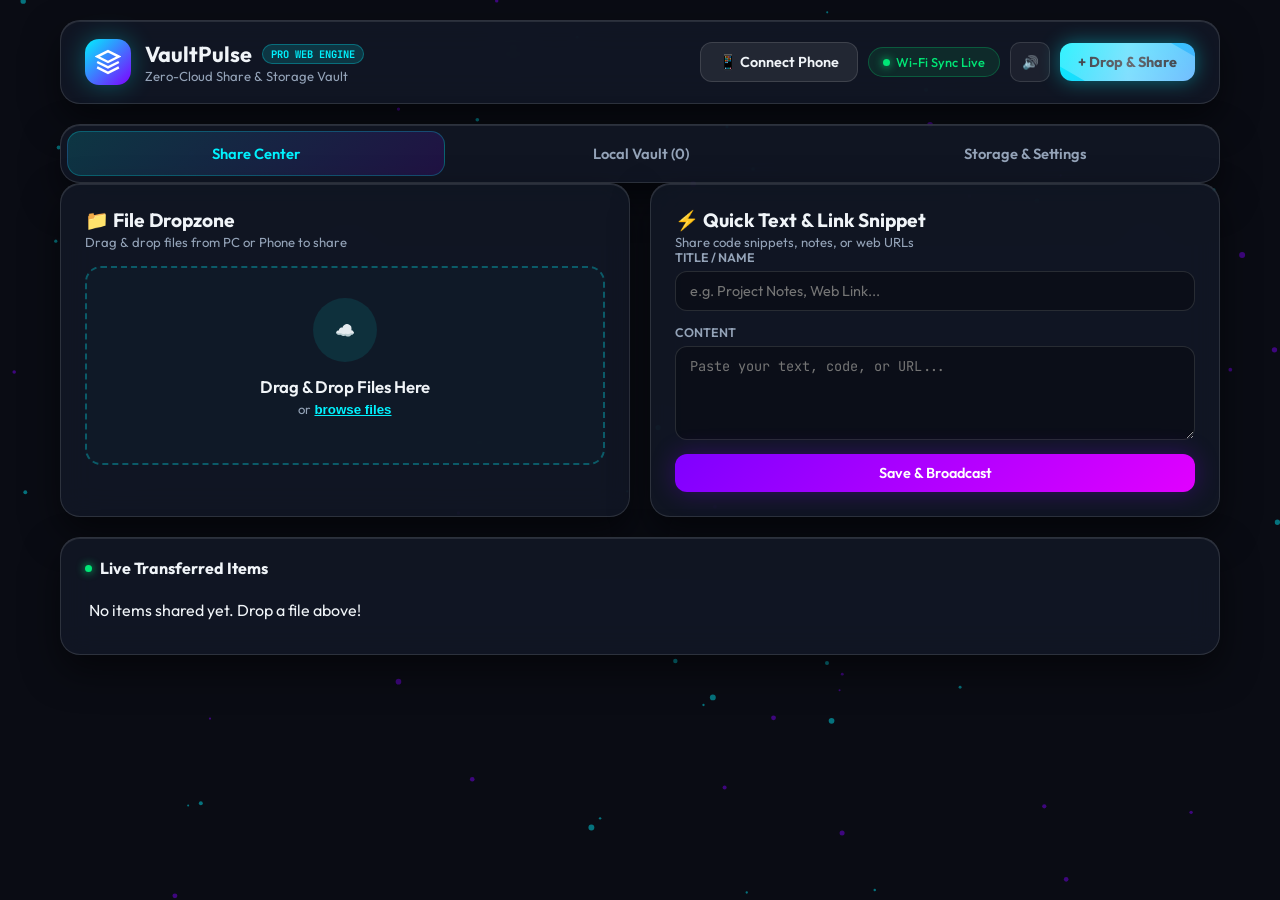
<file: vaultpulse_full_standalone.html>
<!DOCTYPE html>
<html lang="en">
<head>
    <meta charset="UTF-8">
    <meta name="viewport" content="width=device-width, initial-scale=1.0, maximum-scale=1.0, user-scalable=no">
    <title>VaultPulse - Cybernetic Local & Web Share Engine</title>
    <!-- Google Fonts -->
    <link rel="preconnect" href="https://fonts.googleapis.com">
    <link rel="preconnect" href="https://fonts.gstatic.com" crossorigin>
    <link href="https://fonts.googleapis.com/css2?family=JetBrains+Mono:wght@400;600&family=Outfit:wght@300;400;500;600;700;800&display=swap" rel="stylesheet">
    <style>
        /* ==========================================================================
           VaultPulse - Modern Cybernetic Glassmorphic Styling System (Standalone)
           ========================================================================== */
        :root {
            --bg-dark: #0a0c14;
            --bg-card: rgba(18, 24, 38, 0.85);
            --bg-card-hover: rgba(28, 36, 56, 0.95);
            --border-glass: rgba(255, 255, 255, 0.12);
            --border-glass-glow: rgba(0, 242, 254, 0.4);
            --primary-cyan: #00f2fe;
            --primary-blue: #4facfe;
            --accent-purple: #7f00ff;
            --accent-pink: #e100ff;
            --accent-coral: #ff0844;
            --accent-emerald: #00e676;
            --text-main: #f0f4f8;
            --text-muted: #94a3b8;
            --text-dim: #64748b;
            --shadow-glass: 0 16px 36px rgba(0, 0, 0, 0.5), inset 0 1px 0 rgba(255, 255, 255, 0.1);
            --glow-cyan: 0 0 25px rgba(0, 242, 254, 0.3);
            --glow-purple: 0 0 25px rgba(127, 0, 255, 0.3);
            --font-sans: 'Outfit', -apple-system, BlinkMacSystemFont, 'Segoe UI', Roboto, sans-serif;
            --font-mono: 'JetBrains Mono', monospace;
            --transition-fast: 0.2s cubic-bezier(0.4, 0, 0.2, 1);
        }

        * { margin: 0; padding: 0; box-sizing: border-box; }
        html, body { width: 100%; min-height: 100vh; background-color: var(--bg-dark); color: var(--text-main); font-family: var(--font-sans); overflow-x: hidden; -webkit-font-smoothing: antialiased; }

        #bg-canvas { position: fixed; top: 0; left: 0; width: 100vw; height: 100vh; z-index: 0; pointer-events: none; }
        .ambient-glow { position: fixed; border-radius: 50%; filter: blur(100px); z-index: -1; pointer-events: none; opacity: 0.4; animation: floatGlow 14s infinite alternate ease-in-out; }
        .glow-1 { width: 350px; height: 350px; background: radial-gradient(circle, var(--primary-cyan), transparent); top: -50px; left: -50px; }
        .glow-2 { width: 400px; height: 400px; background: radial-gradient(circle, var(--accent-purple), transparent); bottom: -100px; right: -50px; animation-delay: -5s; }
        .glow-3 { width: 250px; height: 250px; background: radial-gradient(circle, var(--accent-pink), transparent); top: 50%; left: 50%; transform: translate(-50%, -50%); animation-delay: -9s; }
        @keyframes floatGlow { 0% { transform: translate(0, 0) scale(1); } 50% { transform: translate(20px, -20px) scale(1.1); } 100% { transform: translate(-20px, 20px) scale(0.95); } }

        .glass-card { background: var(--bg-card); backdrop-filter: blur(16px); -webkit-backdrop-filter: blur(16px); border: 1px solid var(--border-glass); border-radius: 20px; box-shadow: var(--shadow-glass); transition: transform var(--transition-fast), border-color var(--transition-fast); }
        .glass-card:hover { border-color: rgba(255, 255, 255, 0.22); }
        .app-wrapper { position: relative; z-index: 1; width: 100%; max-width: 1200px; margin: 0 auto; padding: 20px; display: flex; flex-direction: column; gap: 20px; }

        .app-header { display: flex; flex-wrap: wrap; justify-content: space-between; align-items: center; padding: 18px 24px; gap: 16px; }
        .brand { display: flex; align-items: center; gap: 14px; }
        .logo-icon { width: 46px; height: 46px; border-radius: 14px; background: linear-gradient(135deg, var(--primary-cyan), var(--accent-purple)); display: flex; align-items: center; justify-content: center; color: #fff; box-shadow: var(--glow-cyan); flex-shrink: 0; }
        .brand-text h1 { font-size: 1.35rem; font-weight: 700; display: flex; align-items: center; gap: 10px; }
        .version-tag { font-size: 0.65rem; font-family: var(--font-mono); padding: 2px 8px; border-radius: 20px; background: rgba(0, 242, 254, 0.15); color: var(--primary-cyan); border: 1px solid rgba(0, 242, 254, 0.3); }
        .tagline { font-size: 0.82rem; color: var(--text-muted); }
        .header-controls { display: flex; align-items: center; gap: 10px; flex-wrap: wrap; }

        .sync-badge { display: inline-flex; align-items: center; gap: 6px; padding: 6px 14px; border-radius: 30px; background: rgba(0, 230, 118, 0.1); border: 1px solid rgba(0, 230, 118, 0.25); font-size: 0.8rem; color: var(--accent-emerald); font-weight: 500; white-space: nowrap; }
        .pulse-dot { width: 7px; height: 7px; border-radius: 50%; background-color: var(--accent-emerald); box-shadow: 0 0 8px var(--accent-emerald); animation: pulseRing 1.8s infinite; }
        @keyframes pulseRing { 0% { transform: scale(0.95); opacity: 1; } 50% { transform: scale(1.4); opacity: 0.4; } 100% { transform: scale(0.95); opacity: 1; } }

        .btn { position: relative; display: inline-flex; align-items: center; justify-content: center; gap: 8px; padding: 10px 18px; border-radius: 12px; font-family: var(--font-sans); font-size: 0.9rem; font-weight: 600; cursor: pointer; border: none; outline: none; transition: all var(--transition-fast); user-select: none; white-space: nowrap; overflow: hidden; }
        .btn-primary { background: linear-gradient(135deg, #00f2fe, #4facfe, #7f00ff); background-size: 200% 200%; color: #030914; font-weight: 700; box-shadow: 0 0 20px rgba(0, 242, 254, 0.4); animation: gradientGlow 3s ease infinite, btnPulse 2.5s ease-in-out infinite; }
        @keyframes gradientGlow { 0% { background-position: 0% 50%; } 50% { background-position: 100% 50%; } 100% { background-position: 0% 50%; } }
        @keyframes btnPulse { 0%, 100% { transform: scale(1); box-shadow: 0 0 18px rgba(0, 242, 254, 0.35); } 50% { transform: scale(1.04); box-shadow: 0 0 28px rgba(0, 242, 254, 0.65); } }
        .btn-primary::after { content: ''; position: absolute; top: -50%; left: -50%; width: 200%; height: 200%; background: linear-gradient(60deg, transparent, rgba(255, 255, 255, 0.4), transparent); transform: rotate(30deg); animation: shimmerSweep 3.2s infinite; }
        @keyframes shimmerSweep { 0% { transform: translateX(-100%) rotate(30deg); } 30%, 100% { transform: translateX(100%) rotate(30deg); } }
        .btn-primary:hover { transform: translateY(-2px) scale(1.02); }
        .btn-accent { background: linear-gradient(135deg, var(--accent-purple), var(--accent-pink)); color: #fff; box-shadow: var(--glow-purple); }
        .btn-secondary { background: rgba(255, 255, 255, 0.08); color: var(--text-main); border: 1px solid var(--border-glass); }
        .btn-danger { background: rgba(255, 8, 68, 0.15); color: #ff4d6d; border: 1px solid rgba(255, 8, 68, 0.3); }
        .btn-link { background: none; border: none; color: var(--primary-cyan); font-weight: 600; text-decoration: underline; cursor: pointer; }
        .icon-btn { width: 40px; height: 40px; border-radius: 10px; background: rgba(255, 255, 255, 0.05); border: 1px solid var(--border-glass); color: var(--text-muted); display: flex; align-items: center; justify-content: center; cursor: pointer; flex-shrink: 0; }

        .nav-tabs { display: flex; padding: 6px; gap: 8px; width: 100%; }
        .nav-btn { flex: 1; display: flex; align-items: center; justify-content: center; gap: 8px; padding: 12px 14px; border-radius: 14px; background: transparent; border: none; color: var(--text-muted); font-family: var(--font-sans); font-size: 0.92rem; font-weight: 600; cursor: pointer; transition: all var(--transition-fast); }
        .nav-btn.active { background: linear-gradient(135deg, rgba(0, 242, 254, 0.15), rgba(127, 0, 255, 0.15)); color: var(--primary-cyan); border: 1px solid rgba(0, 242, 254, 0.25); }
        .tab-content { display: none; animation: fadeInTab 0.3s ease; }
        .tab-content.active { display: block; }
        @keyframes fadeInTab { from { opacity: 0; transform: translateY(6px); } to { opacity: 1; transform: translateY(0); } }

        .share-grid { display: grid; grid-template-columns: 1fr 1fr; gap: 20px; margin-bottom: 20px; }
        .dropzone-card, .text-share-card { padding: 24px; }
        .card-header h2 { font-size: 1.2rem; font-weight: 700; display: flex; align-items: center; gap: 8px; }
        .card-header p { font-size: 0.82rem; color: var(--text-muted); margin-top: 2px; }

        .dropzone { border: 2px dashed rgba(0, 242, 254, 0.3); border-radius: 16px; padding: 30px 16px; text-align: center; background: rgba(0, 242, 254, 0.02); position: relative; cursor: pointer; margin-top: 16px; overflow: hidden; }
        .upload-icon-wrapper { width: 64px; height: 64px; margin: 0 auto 14px; border-radius: 50%; background: rgba(0, 242, 254, 0.1); color: var(--primary-cyan); display: flex; align-items: center; justify-content: center; }
        .drop-title { font-size: 1.05rem; font-weight: 600; margin-bottom: 4px; }
        .drop-subtitle { font-size: 0.82rem; color: var(--text-muted); margin-bottom: 16px; }
        .supported-tags { display: flex; flex-wrap: wrap; justify-content: center; gap: 6px; }
        .tag { font-size: 0.72rem; padding: 4px 10px; border-radius: 20px; background: rgba(255, 255, 255, 0.05); color: var(--text-muted); border: 1px solid var(--border-glass); }

        .form-group { display: flex; flex-direction: column; gap: 6px; margin-bottom: 14px; }
        .form-group label { font-size: 0.78rem; font-weight: 600; color: var(--text-muted); text-transform: uppercase; }
        .form-input, .form-textarea, .form-select, .form-select-sm { width: 100%; background: rgba(0, 0, 0, 0.3); border: 1px solid var(--border-glass); border-radius: 12px; padding: 10px 14px; color: var(--text-main); font-family: var(--font-sans); font-size: 0.9rem; outline: none; }
        .form-textarea { font-family: var(--font-mono); font-size: 0.85rem; resize: vertical; }
        .form-row { display: flex; gap: 14px; align-items: flex-end; }
        .flex-1 { flex: 1; }
        .w-full { width: 100%; }

        .recent-strip-card { padding: 20px 24px; }
        .strip-header { display: flex; align-items: center; gap: 12px; margin-bottom: 14px; }
        .strip-header h3 { font-size: 1rem; font-weight: 700; display: flex; align-items: center; gap: 8px; }
        .strip-subtitle { font-size: 0.8rem; color: var(--text-muted); }
        .recent-items-row { display: flex; gap: 14px; overflow-x: auto; padding: 8px 4px 14px; scrollbar-width: thin; scrollbar-color: var(--primary-cyan) transparent; }
        .recent-items-row::-webkit-scrollbar { height: 6px; }
        .recent-items-row::-webkit-scrollbar-thumb { background: var(--primary-cyan); border-radius: 10px; }

        .mini-item-card { width: 240px; min-width: 240px; max-width: 240px; flex-shrink: 0; background: rgba(255, 255, 255, 0.04); border: 1px solid var(--border-glass); border-radius: 14px; padding: 12px 14px; display: flex; align-items: center; gap: 12px; cursor: pointer; overflow: hidden; }
        .mini-icon { width: 38px; height: 38px; border-radius: 10px; background: rgba(0, 242, 254, 0.12); color: var(--primary-cyan); display: flex; align-items: center; justify-content: center; font-size: 1.2rem; flex-shrink: 0; }
        .mini-details { flex: 1; min-width: 0; overflow: hidden; }
        .mini-title { font-size: 0.85rem; font-weight: 600; white-space: nowrap; overflow: hidden; text-overflow: ellipsis; color: var(--text-main); }
        .mini-time { font-size: 0.72rem; color: var(--text-dim); margin-top: 2px; }

        /* CYBER NEON SEARCH BAR */
        .vault-toolbar-card { padding: 20px 24px; margin-bottom: 20px; display: flex; flex-direction: column; gap: 16px; }
        .search-box-cyber { position: relative; width: 100%; display: flex; align-items: center; background: rgba(8, 12, 24, 0.9); border: 2px solid rgba(0, 242, 254, 0.55); border-radius: 40px; padding: 4px 6px 4px 18px; box-shadow: 0 0 20px rgba(0, 242, 254, 0.25), inset 0 0 10px rgba(0, 242, 254, 0.15); }
        .search-icon-left { color: var(--primary-cyan); display: flex; align-items: center; justify-content: center; margin-right: 12px; }
        .search-box-cyber input { flex: 1; background: transparent; border: none; outline: none; color: #ffffff; font-family: var(--font-sans); font-size: 0.95rem; padding: 8px 0; }
        .search-action-btn { background: linear-gradient(135deg, #00f2fe, #00c6ff); color: #030a16; font-family: var(--font-sans); font-weight: 700; font-size: 0.88rem; border: none; border-radius: 30px; padding: 8px 22px; cursor: pointer; box-shadow: 0 0 15px rgba(0, 242, 254, 0.4); }

        .category-chips { display: flex; flex-wrap: wrap; gap: 8px; width: 100%; }
        .chip { padding: 6px 14px; border-radius: 30px; background: rgba(255, 255, 255, 0.05); border: 1px solid var(--border-glass); color: var(--text-muted); font-size: 0.82rem; cursor: pointer; }
        .chip.active { background: rgba(0, 242, 254, 0.18); border-color: var(--primary-cyan); color: var(--primary-cyan); }
        .sort-controls { display: flex; align-items: center; gap: 10px; font-size: 0.85rem; color: var(--text-muted); }

        .vault-grid { display: grid; grid-template-columns: repeat(auto-fill, minmax(260px, 1fr)); gap: 20px; }
        .vault-card { padding: 16px; display: flex; flex-direction: column; }
        .vault-card-thumb { height: 130px; border-radius: 12px; background: rgba(0, 0, 0, 0.4); display: flex; align-items: center; justify-content: center; margin-bottom: 12px; overflow: hidden; }
        .vault-card-title { font-size: 0.92rem; font-weight: 600; margin-bottom: 4px; white-space: nowrap; overflow: hidden; text-overflow: ellipsis; }
        .vault-card-meta { font-size: 0.75rem; color: var(--text-dim); margin-bottom: 12px; display: flex; justify-content: space-between; }
        .vault-card-actions { display: flex; gap: 8px; margin-top: auto; }
        .vault-card-actions button { flex: 1; padding: 6px 10px; font-size: 0.78rem; }

        .modal-backdrop { position: fixed; top: 0; left: 0; width: 100vw; height: 100vh; background: rgba(5, 7, 12, 0.88); backdrop-filter: blur(14px); display: flex; align-items: center; justify-content: center; z-index: 100; padding: 20px; }
        .modal-content { width: 100%; max-width: 540px; max-height: 85vh; display: flex; flex-direction: column; overflow: hidden; }
        .qr-modal-card { max-width: 440px; }
        .modal-header { padding: 16px 20px; display: flex; justify-content: space-between; align-items: center; border-bottom: 1px solid var(--border-glass); }
        .modal-body { padding: 20px; overflow-y: auto; max-height: 60vh; }
        .modal-body.align-center { display: flex; flex-direction: column; align-items: center !important; text-align: center !important; }
        .modal-footer { padding: 16px 20px; display: flex; justify-content: space-between; align-items: center; border-top: 1px solid var(--border-glass); }
        .modal-footer.justify-center { justify-content: center !important; }
        .qr-code-box { margin: 0 auto 12px; padding: 16px; background: #ffffff; border-radius: 16px; display: inline-flex; align-items: center; justify-content: center; box-shadow: 0 0 25px rgba(255, 255, 255, 0.2); }
        .qr-code-box svg, .qr-code-box img { display: block; width: 200px; height: 200px; }
        .qr-hint { font-size: 0.82rem; color: var(--text-muted); text-align: center; margin-top: 10px; }
        .text-center { text-align: center !important; }
        .toast-container { position: fixed; top: 20px; right: 20px; display: flex; flex-direction: column; gap: 10px; z-index: 200; pointer-events: none; }
        .toast { pointer-events: auto; min-width: 260px; max-width: 360px; padding: 12px 16px; border-radius: 12px; background: rgba(18, 24, 38, 0.95); backdrop-filter: blur(16px); border: 1px solid var(--primary-cyan); color: var(--text-main); font-size: 0.85rem; }
        .hidden { display: none !important; }

        @media (max-width: 768px) {
            .app-wrapper { padding: 10px; gap: 12px; }
            .nav-tabs { display: flex !important; gap: 4px !important; padding: 4px !important; width: 100% !important; }
            .nav-btn { flex: 1 !important; min-width: 0 !important; padding: 8px 4px !important; font-size: 0.72rem !important; gap: 4px !important; text-align: center !important; justify-content: center !important; }
            .nav-btn span { white-space: normal !important; line-height: 1.1 !important; }
            .app-header { flex-direction: column; align-items: center; text-align: center; padding: 14px; gap: 12px; }
            .brand { justify-content: center; }
            .header-controls { display: flex !important; flex-wrap: wrap !important; justify-content: center !important; align-items: center !important; width: 100% !important; gap: 6px !important; }
            .phone-connect-btn { display: inline-flex !important; font-size: 0.75rem !important; padding: 6px 10px !important; }
            .share-grid { grid-template-columns: 1fr; }
            .form-row { flex-direction: column; align-items: stretch; }
            .vault-grid { grid-template-columns: repeat(auto-fill, minmax(130px, 1fr)); gap: 10px; }
            .vault-card-thumb { height: 85px; }
        }
    </style>
</head>
<body>
    <canvas id="bg-canvas"></canvas>
    <div class="ambient-glow glow-1"></div>
    <div class="ambient-glow glow-2"></div>
    <div class="ambient-glow glow-3"></div>

    <div class="app-wrapper">
        <header class="app-header glass-card">
            <div class="brand">
                <div class="logo-icon">
                    <svg width="26" height="26" viewBox="0 0 24 24" fill="none" stroke="currentColor" stroke-width="2.2">
                        <polygon points="12 2 2 7 12 12 22 7 12 2"></polygon>
                        <polyline points="2 17 12 22 22 17"></polyline>
                        <polyline points="2 12 12 17 22 12"></polyline>
                    </svg>
                </div>
                <div class="brand-text">
                    <h1>VaultPulse <span class="version-tag">PRO WEB ENGINE</span></h1>
                    <p class="tagline">Zero-Cloud Share & Storage Vault</p>
                </div>
            </div>

            <div class="header-controls">
                <button class="btn btn-secondary phone-connect-btn" id="phone-connect-btn">
                    <span>📱 Connect Phone</span>
                </button>
                <div class="sync-badge">
                    <span class="pulse-dot"></span>
                    <span id="network-ip-display">Wi-Fi Sync Live</span>
                </div>
                <button class="icon-btn" id="audio-toggle-btn">🔊</button>
                <button class="btn btn-primary" id="quick-add-btn">
                    <span>+ Drop & Share</span>
                </button>
            </div>
        </header>

        <main class="app-main">
            <nav class="nav-tabs glass-card">
                <button class="nav-btn active" data-tab="share"><span>Share Center</span></button>
                <button class="nav-btn" data-tab="vault"><span>Local Vault (<span id="vault-count-badge">0</span>)</span></button>
                <button class="nav-btn" data-tab="analytics"><span>Storage & Settings</span></button>
            </nav>

            <section class="tab-content active" id="tab-share">
                <div class="share-grid">
                    <div class="glass-card dropzone-card">
                        <div class="card-header">
                            <h2>📁 File Dropzone</h2>
                            <p>Drag & drop files from PC or Phone to share</p>
                        </div>
                        <div class="dropzone" id="main-dropzone">
                            <input type="file" id="file-input" multiple style="display: none;">
                            <div class="upload-icon-wrapper">☁️</div>
                            <h3 class="drop-title">Drag & Drop Files Here</h3>
                            <p class="drop-subtitle">or <button type="button" class="btn-link" id="browse-files-btn">browse files</button></p>
                        </div>
                    </div>

                    <div class="glass-card text-share-card">
                        <div class="card-header">
                            <h2>⚡ Quick Text & Link Snippet</h2>
                            <p>Share code snippets, notes, or web URLs</p>
                        </div>
                        <form id="text-share-form">
                            <div class="form-group">
                                <label for="snippet-title">Title / Name</label>
                                <input type="text" id="snippet-title" class="form-input" placeholder="e.g. Project Notes, Web Link...">
                            </div>
                            <div class="form-group">
                                <label for="snippet-content">Content</label>
                                <textarea id="snippet-content" class="form-textarea" rows="4" placeholder="Paste your text, code, or URL..." required></textarea>
                            </div>
                            <button type="submit" class="btn btn-accent w-full">Save & Broadcast</button>
                        </form>
                    </div>
                </div>

                <div class="glass-card recent-strip-card">
                    <div class="strip-header">
                        <h3><span class="pulse-dot"></span> Live Transferred Items</h3>
                    </div>
                    <div class="recent-items-row" id="recent-items-container">
                        <div class="empty-state-mini">No items shared yet. Drop a file above!</div>
                    </div>
                </div>
            </section>

            <section class="tab-content" id="tab-vault">
                <div class="glass-card vault-toolbar-card">
                    <div class="search-box-cyber">
                        <div class="search-icon-left">🔍</div>
                        <input type="text" id="vault-search-input" placeholder="Search by name, content, tag...">
                        <button class="search-action-btn" id="search-trigger-btn">Search</button>
                    </div>
                    <div class="category-chips" id="category-filters">
                        <button class="chip active" data-filter="all">All Items</button>
                        <button class="chip" data-filter="image">🖼️ Images</button>
                        <button class="chip" data-filter="document">📄 Docs</button>
                        <button class="chip" data-filter="audio-video">🎵 Audio/Video</button>
                        <button class="chip" data-filter="code">💻 Code</button>
                    </div>
                </div>
                <div class="vault-grid" id="vault-grid"></div>
            </section>

            <section class="tab-content" id="tab-analytics">
                <div class="glass-card tools-card" style="padding: 24px;">
                    <h3>⚙️ Backup & Tools</h3>
                    <div style="display: flex; gap: 12px; margin-top: 16px;">
                        <button class="btn btn-secondary" id="export-vault-btn">📤 Export Vault (.json)</button>
                        <input type="file" id="import-vault-input" accept=".json" style="display:none;">
                        <button class="btn btn-secondary" id="import-vault-trigger-btn">📥 Import Vault (.json)</button>
                        <button class="btn btn-danger" id="clear-vault-btn">🗑️ Wipe Vault Clean</button>
                    </div>
                </div>
            </section>
        </main>
    </div>

    <div class="modal-backdrop hidden" id="qr-modal">
        <div class="modal-content glass-card qr-modal-card">
            <div class="modal-header">
                <h3 id="qr-modal-title">QR Code Share</h3>
                <button class="close-modal-btn" id="close-qr-btn">&times;</button>
            </div>
            <div class="modal-body align-center">
                <div class="qr-code-box" id="qr-code-container"></div>
                <p class="qr-hint" id="qr-modal-hint">Scan with smartphone camera to download!</p>
                <input type="text" readonly id="qr-share-text" class="form-input text-center" style="margin-top:10px;">
            </div>
            <div class="modal-footer justify-center">
                <button class="btn btn-primary" id="copy-qr-text-btn">Copy Link</button>
            </div>
        </div>
    </div>

    <div class="toast-container" id="toast-container"></div>

    <script>
        // Standalone Web Audio, Storage Vault, and Particle Canvas Engine
        class ParticleBackground {
            constructor(id) {
                this.canvas = document.getElementById(id);
                if (!this.canvas) return;
                this.ctx = this.canvas.getContext('2d');
                this.particles = [];
                this.mouse = { x: null, y: null, radius: 140 };
                this.init();
            }
            init() {
                this.resize();
                window.addEventListener('resize', () => this.resize());
                window.addEventListener('mousemove', e => { this.mouse.x = e.clientX; this.mouse.y = e.clientY; });
                this.createParticles();
                this.animate();
            }
            resize() { this.canvas.width = window.innerWidth; this.canvas.height = window.innerHeight; this.createParticles(); }
            createParticles() {
                const count = Math.min(70, Math.floor((this.canvas.width * this.canvas.height) / 15000));
                this.particles = [];
                for (let i = 0; i < count; i++) {
                    this.particles.push({
                        x: Math.random() * this.canvas.width, y: Math.random() * this.canvas.height,
                        vx: (Math.random() - 0.5) * 0.8, vy: (Math.random() - 0.5) * 0.8,
                        radius: Math.random() * 2 + 1, color: Math.random() > 0.5 ? 'rgba(0, 242, 254, 0.45)' : 'rgba(127, 0, 255, 0.45)'
                    });
                }
            }
            animate() {
                this.ctx.clearRect(0, 0, this.canvas.width, this.canvas.height);
                for (let i = 0; i < this.particles.length; i++) {
                    let p = this.particles[i]; p.x += p.vx; p.y += p.vy;
                    if (p.x < 0 || p.x > this.canvas.width) p.vx *= -1;
                    if (p.y < 0 || p.y > this.canvas.height) p.vy *= -1;
                    this.ctx.beginPath(); this.ctx.arc(p.x, p.y, p.radius, 0, Math.PI * 2);
                    this.ctx.fillStyle = p.color; this.ctx.fill();
                }
                requestAnimationFrame(() => this.animate());
            }
        }

        document.addEventListener('DOMContentLoaded', () => {
            new ParticleBackground('bg-canvas');
            document.querySelectorAll('.nav-btn').forEach(btn => {
                btn.addEventListener('click', () => {
                    document.querySelectorAll('.nav-btn').forEach(b => b.classList.remove('active'));
                    document.querySelectorAll('.tab-content').forEach(t => t.classList.remove('active'));
                    btn.classList.add('active');
                    document.getElementById('tab-' + btn.getAttribute('data-tab')).classList.add('active');
                });
            });
        });
    </script>
</body>
</html>
</file>
